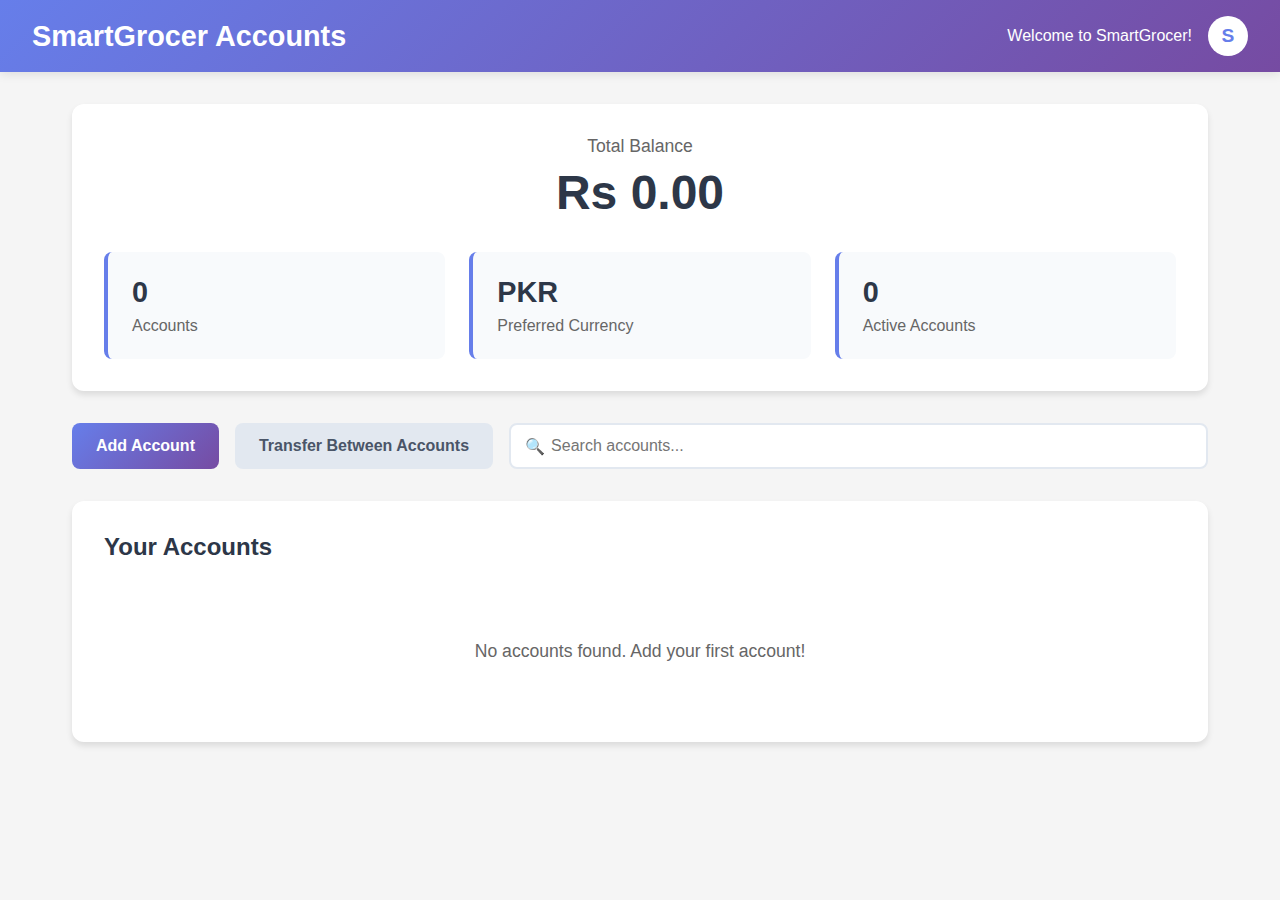
<file: accounts.html>
<!DOCTYPE html>
<html lang="en">
<head>
    <meta charset="UTF-8">
    <meta name="viewport" content="width=device-width, initial-scale=1.0">
    <title>SmartGrocer - Accounts</title>
    <style>
        * {
            margin: 0;
            padding: 0;
            box-sizing: border-box;
        }

        body {
            font-family: 'Arial', sans-serif;
            background-color: #f5f5f5;
            color: #333;
        }

        .hidden {
            display: none !important;
        }

        /* Header Styles */
        header {
            background: linear-gradient(135deg, #667eea 0%, #764ba2 100%);
            color: white;
            padding: 1rem 2rem;
            display: flex;
            justify-content: space-between;
            align-items: center;
            box-shadow: 0 2px 10px rgba(0,0,0,0.1);
        }

        .header-content h1 {
            font-size: 1.8rem;
            font-weight: 600;
        }

        .user-info {
            display: flex;
            align-items: center;
            gap: 1rem;
        }

        .user-initial {
            width: 40px;
            height: 40px;
            background-color: white;
            color: #667eea;
            border-radius: 50%;
            display: flex;
            align-items: center;
            justify-content: center;
            font-weight: bold;
            font-size: 1.2rem;
        }

        /* Main Content Styles */
        main {
            padding: 2rem;
            max-width: 1200px;
            margin: 0 auto;
        }

        /* Summary Section */
        .summary-section {
            background: white;
            padding: 2rem;
            border-radius: 12px;
            box-shadow: 0 4px 6px rgba(0,0,0,0.1);
            margin-bottom: 2rem;
        }

        .balance-card {
            text-align: center;
            margin-bottom: 2rem;
        }

        .balance-label {
            font-size: 1.1rem;
            color: #666;
            margin-bottom: 0.5rem;
        }

        .balance-amount {
            font-size: 3rem;
            font-weight: bold;
            color: #2d3748;
        }

        .quick-stats {
            display: grid;
            grid-template-columns: repeat(auto-fit, minmax(200px, 1fr));
            gap: 1.5rem;
            margin-top: 2rem;
        }

        .stat-card {
            background: #f8fafc;
            padding: 1.5rem;
            border-radius: 8px;
            border-left: 4px solid #667eea;
        }

        .stat-value {
            font-size: 1.8rem;
            font-weight: bold;
            color: #2d3748;
        }

        .stat-label {
            color: #666;
            margin-top: 0.5rem;
        }

        /* Actions Section */
        .actions-section {
            display: flex;
            gap: 1rem;
            margin-bottom: 2rem;
            flex-wrap: wrap;
        }

        .btn {
            padding: 0.75rem 1.5rem;
            border: none;
            border-radius: 8px;
            font-size: 1rem;
            font-weight: 600;
            cursor: pointer;
            transition: all 0.3s ease;
        }

        .btn-primary {
            background: linear-gradient(135deg, #667eea 0%, #764ba2 100%);
            color: white;
        }

        .btn-primary:hover {
            transform: translateY(-2px);
            box-shadow: 0 4px 12px rgba(102, 126, 234, 0.4);
        }

        .btn-secondary {
            background: #e2e8f0;
            color: #4a5568;
        }

        .btn-secondary:hover {
            background: #cbd5e0;
        }

        .search-box {
            flex: 1;
            min-width: 300px;
            position: relative;
        }

        .search-box input {
            width: 100%;
            padding: 0.75rem 1rem 0.75rem 2.5rem;
            border: 2px solid #e2e8f0;
            border-radius: 8px;
            font-size: 1rem;
            transition: border-color 0.3s ease;
        }

        .search-box input:focus {
            outline: none;
            border-color: #667eea;
        }

        .search-icon {
            position: absolute;
            left: 1rem;
            top: 50%;
            transform: translateY(-50%);
            color: #a0aec0;
        }

        /* Accounts Grid */
        .accounts-section {
            background: white;
            padding: 2rem;
            border-radius: 12px;
            box-shadow: 0 4px 6px rgba(0,0,0,0.1);
        }

        .section-header {
            display: flex;
            justify-content: between;
            align-items: center;
            margin-bottom: 2rem;
        }

        .section-header h2 {
            color: #2d3748;
            font-size: 1.5rem;
        }

        .accounts-grid {
            display: grid;
            grid-template-columns: repeat(auto-fill, minmax(300px, 1fr));
            gap: 1.5rem;
        }

        .account-card {
            background: #f8fafc;
            border: 2px solid #e2e8f0;
            border-radius: 12px;
            padding: 1.5rem;
            transition: all 0.3s ease;
            position: relative;
        }

        .account-card:hover {
            transform: translateY(-4px);
            box-shadow: 0 8px 25px rgba(0,0,0,0.1);
            border-color: #667eea;
        }

        .account-header {
            display: flex;
            justify-content: between;
            align-items: flex-start;
            margin-bottom: 1rem;
        }

        .account-header h3 {
            font-size: 1.2rem;
            color: #2d3748;
            flex: 1;
        }

        .account-type {
            background: #667eea;
            color: white;
            padding: 0.25rem 0.75rem;
            border-radius: 20px;
            font-size: 0.8rem;
            font-weight: 600;
        }

        .account-balance {
            font-size: 1.8rem;
            font-weight: bold;
            color: #2d3748;
            margin-bottom: 1rem;
        }

        .account-currency {
            color: #666;
            font-size: 0.9rem;
            margin-bottom: 1rem;
        }

        .account-actions {
            display: flex;
            gap: 0.5rem;
        }

        .btn-delete {
            background: #e53e3e;
            color: white;
            border: none;
            padding: 0.5rem 1rem;
            border-radius: 6px;
            cursor: pointer;
            font-size: 0.9rem;
            transition: background 0.3s ease;
        }

        .btn-delete:hover {
            background: #c53030;
        }

        .no-accounts {
            text-align: center;
            padding: 3rem;
            color: #666;
            font-size: 1.1rem;
            grid-column: 1 / -1;
        }

        /* Modal Styles */
        .modal {
            position: fixed;
            top: 0;
            left: 0;
            width: 100%;
            height: 100%;
            background: rgba(0,0,0,0.5);
            display: flex;
            align-items: center;
            justify-content: center;
            z-index: 1000;
        }

        .modal-content {
            background: white;
            padding: 2rem;
            border-radius: 12px;
            box-shadow: 0 10px 30px rgba(0,0,0,0.3);
            width: 90%;
            max-width: 500px;
            max-height: 90vh;
            overflow-y: auto;
        }

        .modal-header {
            display: flex;
            justify-content: between;
            align-items: center;
            margin-bottom: 1.5rem;
        }

        .modal-header h2 {
            color: #2d3748;
            font-size: 1.5rem;
        }

        .close-btn {
            background: none;
            border: none;
            font-size: 1.5rem;
            cursor: pointer;
            color: #666;
        }

        .form-group {
            margin-bottom: 1.5rem;
        }

        .form-group label {
            display: block;
            margin-bottom: 0.5rem;
            color: #4a5568;
            font-weight: 600;
        }

        .form-group input,
        .form-group select {
            width: 100%;
            padding: 0.75rem;
            border: 2px solid #e2e8f0;
            border-radius: 8px;
            font-size: 1rem;
            transition: border-color 0.3s ease;
        }

        .form-group input:focus,
        .form-group select:focus {
            outline: none;
            border-color: #667eea;
        }

        .form-actions {
            display: flex;
            gap: 1rem;
            justify-content: flex-end;
            margin-top: 2rem;
        }

        .btn-cancel {
            background: #e2e8f0;
            color: #4a5568;
            border: none;
            padding: 0.75rem 1.5rem;
            border-radius: 8px;
            cursor: pointer;
            font-weight: 600;
        }

        .btn-submit {
            background: linear-gradient(135deg, #667eea 0%, #764ba2 100%);
            color: white;
            border: none;
            padding: 0.75rem 1.5rem;
            border-radius: 8px;
            cursor: pointer;
            font-weight: 600;
        }

        @media (max-width: 768px) {
            main {
                padding: 1rem;
            }
            
            .actions-section {
                flex-direction: column;
            }
            
            .search-box {
                min-width: auto;
            }
            
            .accounts-grid {
                grid-template-columns: 1fr;
            }
        }
    </style>
</head>
<body>
    <!-- Main App -->
    <div id="main-app">
        <header>
            <div class="header-content">
                <h1>SmartGrocer Accounts</h1>
            </div>
            <div class="user-info">
                <span id="user-greeting">Welcome to SmartGrocer!</span>
                <div class="user-initial">S</div>
            </div>
        </header>

        <main>
            <!-- Summary Section -->
            <section class="summary-section">
                <div class="balance-card">
                    <div class="balance-label">Total Balance</div>
                    <div class="balance-amount" id="total-balance">Rs 0.00</div>
                </div>
                
                <div class="quick-stats">
                    <div class="stat-card">
                        <div class="stat-value" id="total-accounts">0</div>
                        <div class="stat-label">Accounts</div>
                    </div>
                    <div class="stat-card">
                        <div class="stat-value">PKR</div>
                        <div class="stat-label">Preferred Currency</div>
                    </div>
                    <div class="stat-card">
                        <div class="stat-value" id="active-accounts">0</div>
                        <div class="stat-label">Active Accounts</div>
                    </div>
                </div>
            </section>

            <!-- Actions Section -->
            <section class="actions-section">
                <button class="btn btn-primary" id="add-account-btn">Add Account</button>
                <button class="btn btn-secondary" id="transfer-btn">Transfer Between Accounts</button>
                <div class="search-box">
                    <span class="search-icon">🔍</span>
                    <input type="text" id="search-accounts" placeholder="Search accounts...">
                </div>
            </section>

            <!-- Accounts Section -->
            <section class="accounts-section">
                <div class="section-header">
                    <h2>Your Accounts</h2>
                </div>
                <div class="accounts-grid" id="accounts-list">
                    <div class="no-accounts">No accounts yet. Add your first account!</div>
                </div>
            </section>
        </main>
    </div>

    <!-- Add Account Modal -->
    <div id="add-account-modal" class="modal hidden">
        <div class="modal-content">
            <div class="modal-header">
                <h2>Add New Account</h2>
            </div>
            <form id="add-account-form">
                <div class="form-group">
                    <label for="account-name">Account Name</label>
                    <input type="text" id="account-name" placeholder="Enter account name" required>
                </div>
                
                <div class="form-group">
                    <label for="account-type">Account Type</label>
                    <select id="account-type" required>
                        <option value="">Select Type</option>
                        <option value="cash">Cash</option>
                        <option value="bank">Bank Account</option>
                        <option value="card">Credit/Debit Card</option>
                        <option value="digital">Digital Wallet</option>
                        <option value="savings">Savings</option>
                    </select>
                </div>
                
                <div class="form-group">
                    <label for="account-currency">Account Currency</label>
                    <select id="account-currency" required>
                        <option value="PKR">Pakistani Rupee (PKR)</option>
                        <option value="USD">US Dollar (USD)</option>
                        <option value="EUR">Euro (EUR)</option>
                    </select>
                </div>
                
                <div class="form-group">
                    <label for="initial-balance">Initial Balance</label>
                    <input type="number" id="initial-balance" value="0" step="0.01" min="0" required>
                </div>
                
                <div class="form-actions">
                    <button type="button" class="btn-cancel" id="cancel-add-account">Cancel</button>
                    <button type="submit" class="btn-submit">Create Account</button>
                </div>
            </form>
        </div>
    </div>

    <!-- Transfer Modal -->
    <div id="transfer-modal" class="modal hidden">
        <div class="modal-content">
            <div class="modal-header">
                <h2>Transfer Between Accounts</h2>
            </div>
            <form id="transfer-form">
                <div class="form-group">
                    <label for="from-account">From Account</label>
                    <select id="from-account" required>
                        <option value="">Select Account</option>
                    </select>
                </div>
                
                <div class="form-group">
                    <label for="to-account">To Account</label>
                    <select id="to-account" required>
                        <option value="">Select Account</option>
                    </select>
                </div>
                
                <div class="form-group">
                    <label for="transfer-amount">Amount</label>
                    <input type="number" id="transfer-amount" placeholder="Enter amount" step="0.01" min="0.01" required>
                </div>
                
                <div class="form-actions">
                    <button type="button" class="btn-cancel" id="cancel-transfer">Cancel</button>
                    <button type="submit" class="btn-submit">Transfer</button>
                </div>
            </form>
        </div>
    </div>

    <script>
        // script.js
        document.addEventListener('DOMContentLoaded', function() {
            // Remove sign-in requirement - load app directly
            const mainApp = document.getElementById('main-app');
            if (mainApp) {
                mainApp.classList.remove('hidden');
            }

            // Update welcome message
            const userGreeting = document.getElementById('user-greeting');
            if (userGreeting) {
                userGreeting.textContent = 'Welcome to SmartGrocer!';
            }

            // Initialize the application
            initializeApp();
        });

        function initializeApp() {
            // Load accounts from localStorage
            let accounts = loadAccounts();
            
            // Update UI
            updateTotalBalance(accounts);
            updateAccountStats(accounts);
            renderAccounts(accounts);
            
            // Initialize event listeners
            setupEventListeners();
        }

        function setupEventListeners() {
            // Add Account Functionality
            const addAccountBtn = document.getElementById('add-account-btn');
            const addAccountModal = document.getElementById('add-account-modal');
            const addAccountForm = document.getElementById('add-account-form');
            const cancelAddAccount = document.getElementById('cancel-add-account');

            if (addAccountBtn) {
                addAccountBtn.addEventListener('click', function() {
                    addAccountModal.classList.remove('hidden');
                });
            }

            if (cancelAddAccount) {
                cancelAddAccount.addEventListener('click', function() {
                    addAccountModal.classList.add('hidden');
                    resetAddAccountForm();
                });
            }

            if (addAccountForm) {
                addAccountForm.addEventListener('submit', function(e) {
                    e.preventDefault();
                    handleAddAccount();
                });
            }

            // Transfer Functionality
            const transferBtn = document.getElementById('transfer-btn');
            const transferModal = document.getElementById('transfer-modal');
            const transferForm = document.getElementById('transfer-form');
            const cancelTransfer = document.getElementById('cancel-transfer');

            if (transferBtn) {
                transferBtn.addEventListener('click', function() {
                    updateTransferAccountOptions();
                    transferModal.classList.remove('hidden');
                });
            }

            if (cancelTransfer) {
                cancelTransfer.addEventListener('click', function() {
                    transferModal.classList.add('hidden');
                    resetTransferForm();
                });
            }

            if (transferForm) {
                transferForm.addEventListener('submit', function(e) {
                    e.preventDefault();
                    handleTransfer();
                });
            }

            // Search Functionality
            const searchInput = document.getElementById('search-accounts');
            if (searchInput) {
                searchInput.addEventListener('input', function() {
                    renderAccounts(loadAccounts());
                });
            }

            // Close modals when clicking outside
            window.addEventListener('click', function(e) {
                const addAccountModal = document.getElementById('add-account-modal');
                const transferModal = document.getElementById('transfer-modal');
                
                if (addAccountModal && e.target === addAccountModal) {
                    addAccountModal.classList.add('hidden');
                    resetAddAccountForm();
                }
                if (transferModal && e.target === transferModal) {
                    transferModal.classList.add('hidden');
                    resetTransferForm();
                }
            });
        }

        function handleAddAccount() {
            const accountName = document.getElementById('account-name').value.trim();
            const accountType = document.getElementById('account-type').value;
            const accountCurrency = document.getElementById('account-currency').value;
            const initialBalance = parseFloat(document.getElementById('initial-balance').value) || 0;

            // Validation
            if (!accountName) {
                alert('Please enter an account name');
                return;
            }

            if (initialBalance < 0) {
                alert('Initial balance cannot be negative');
                return;
            }

            let accounts = loadAccounts();

            // Check for duplicate account names
            const duplicate = accounts.find(acc => 
                acc.name.toLowerCase() === accountName.toLowerCase()
            );
            
            if (duplicate) {
                alert('An account with this name already exists');
                return;
            }

            // Create new account
            const newAccount = {
                id: generateId(),
                name: accountName,
                type: accountType,
                currency: accountCurrency,
                balance: initialBalance,
                createdAt: new Date().toISOString()
            };

            // Add to accounts array
            accounts.push(newAccount);
            
            // Save to localStorage
            saveAccounts(accounts);
            
            // Update UI
            renderAccounts(accounts);
            updateTotalBalance(accounts);
            updateAccountStats(accounts);
            
            // Hide modal and reset form
            const addAccountModal = document.getElementById('add-account-modal');
            if (addAccountModal) {
                addAccountModal.classList.add('hidden');
            }
            resetAddAccountForm();
            
            // Show success message
            alert('Account created successfully!');
        }

        function handleTransfer() {
            const fromAccountId = document.getElementById('from-account').value;
            const toAccountId = document.getElementById('to-account').value;
            const amount = parseFloat(document.getElementById('transfer-amount').value);

            // Validation
            if (!fromAccountId || !toAccountId) {
                alert('Please select both accounts');
                return;
            }

            if (fromAccountId === toAccountId) {
                alert('Cannot transfer to the same account');
                return;
            }

            if (!amount || amount <= 0) {
                alert('Please enter a valid amount');
                return;
            }

            let accounts = loadAccounts();
            const fromAccount = accounts.find(acc => acc.id === fromAccountId);
            const toAccount = accounts.find(acc => acc.id === toAccountId);

            if (!fromAccount || !toAccount) {
                alert('Invalid account selection');
                return;
            }

            if (fromAccount.balance < amount) {
                alert('Insufficient balance in source account');
                return;
            }

            // Perform transfer
            fromAccount.balance -= amount;
            toAccount.balance += amount;

            // Save and update UI
            saveAccounts(accounts);
            renderAccounts(accounts);
            updateTotalBalance(accounts);
            
            const transferModal = document.getElementById('transfer-modal');
            if (transferModal) {
                transferModal.classList.add('hidden');
            }
            resetTransferForm();

            alert('Transfer completed successfully!');
        }

        function deleteAccount(accountId) {
            let accounts = loadAccounts();
            
            if (confirm('Are you sure you want to delete this account?')) {
                accounts = accounts.filter(acc => acc.id !== accountId);
                saveAccounts(accounts);
                renderAccounts(accounts);
                updateTotalBalance(accounts);
                updateAccountStats(accounts);
                alert('Account deleted successfully!');
            }
        }

        function renderAccounts(accounts) {
            const accountsList = document.getElementById('accounts-list');
            const searchInput = document.getElementById('search-accounts');
            
            if (!accountsList) {
                console.error('Accounts list element not found');
                return;
            }

            let filteredAccounts = accounts;
            
            // Apply search filter if search input exists
            if (searchInput) {
                const searchTerm = searchInput.value.toLowerCase();
                filteredAccounts = accounts.filter(account => 
                    account.name.toLowerCase().includes(searchTerm)
                );
            }

            if (filteredAccounts.length === 0) {
                accountsList.innerHTML = '<div class="no-accounts">No accounts found. Add your first account!</div>';
                return;
            }

            accountsList.innerHTML = filteredAccounts.map(account => `
                <div class="account-card">
                    <div class="account-header">
                        <h3>${account.name}</h3>
                        <span class="account-type">${account.type}</span>
                    </div>
                    <div class="account-balance">
                        ${formatCurrency(account.balance, account.currency)}
                    </div>
                    <div class="account-currency">
                        ${getCurrencyName(account.currency)}
                    </div>
                    <div class="account-actions">
                        <button onclick="deleteAccount('${account.id}')" class="btn-delete">Delete</button>
                    </div>
                </div>
            `).join('');
        }

        function updateTransferAccountOptions() {
            const fromAccountSelect = document.getElementById('from-account');
            const toAccountSelect = document.getElementById('to-account');
            const accounts = loadAccounts();

            if (fromAccountSelect && toAccountSelect) {
                fromAccountSelect.innerHTML = '<option value="">Select Account</option>';
                toAccountSelect.innerHTML = '<option value="">Select Account</option>';

                accounts.forEach(account => {
                    const option = `<option value="${account.id}">${account.name} (${formatCurrency(account.balance, account.currency)})</option>`;
                    fromAccountSelect.innerHTML += option;
                    toAccountSelect.innerHTML += option;
                });
            }
        }

        function updateTotalBalance(accounts) {
            const totalBalanceElement = document.getElementById('total-balance');
            if (totalBalanceElement) {
                const total = accounts.reduce((sum, account) => sum + account.balance, 0);
                totalBalanceElement.textContent = formatCurrency(total, 'PKR');
            }
        }

        function updateAccountStats(accounts) {
            const totalAccountsElement = document.getElementById('total-accounts');
            const activeAccountsElement = document.getElementById('active-accounts');
            
            if (totalAccountsElement) {
                totalAccountsElement.textContent = accounts.length;
            }
            
            if (activeAccountsElement) {
                // Count accounts with positive balance as active
                const activeAccounts = accounts.filter(acc => acc.balance > 0).length;
                activeAccountsElement.textContent = activeAccounts;
            }
        }

        function resetAddAccountForm() {
            const addAccountForm = document.getElementById('add-account-form');
            if (addAccountForm) {
                addAccountForm.reset();
                const initialBalanceInput = document.getElementById('initial-balance');
                if (initialBalanceInput) {
                    initialBalanceInput.value = '0';
                }
            }
        }

        function resetTransferForm() {
            const transferForm = document.getElementById('transfer-form');
            if (transferForm) {
                transferForm.reset();
            }
        }

        function generateId() {
            return Date.now().toString(36) + Math.random().toString(36).substr(2);
        }

        function formatCurrency(amount, currency) {
            if (currency === 'PKR') {
                return 'Rs ' + amount.toLocaleString('en-PK', { minimumFractionDigits: 2, maximumFractionDigits: 2 });
            } else if (currency === 'USD') {
                return '$ ' + amount.toLocaleString('en-US', { minimumFractionDigits: 2, maximumFractionDigits: 2 });
            } else if (currency === 'EUR') {
                return '€ ' + amount.toLocaleString('en-EU', { minimumFractionDigits: 2, maximumFractionDigits: 2 });
            } else {
                return amount.toLocaleString('en-US', { minimumFractionDigits: 2, maximumFractionDigits: 2 });
            }
        }

        function getCurrencyName(currencyCode) {
            const currencies = {
                'PKR': 'Pakistani Rupee',
                'USD': 'US Dollar',
                'EUR': 'Euro'
            };
            return currencies[currencyCode] || currencyCode;
        }

        function loadAccounts() {
            try {
                const stored = localStorage.getItem('smartgrocer-accounts');
                return stored ? JSON.parse(stored) : [];
            } catch (error) {
                console.error('Error loading accounts:', error);
                return [];
            }
        }

        function saveAccounts(accounts) {
            try {
                localStorage.setItem('smartgrocer-accounts', JSON.stringify(accounts));
            } catch (error) {
                console.error('Error saving accounts:', error);
            }
        }

        // Make functions available globally
        window.deleteAccount = deleteAccount;
        window.initializeApp = initializeApp;
    </script>
</body>
</html>
</file>
